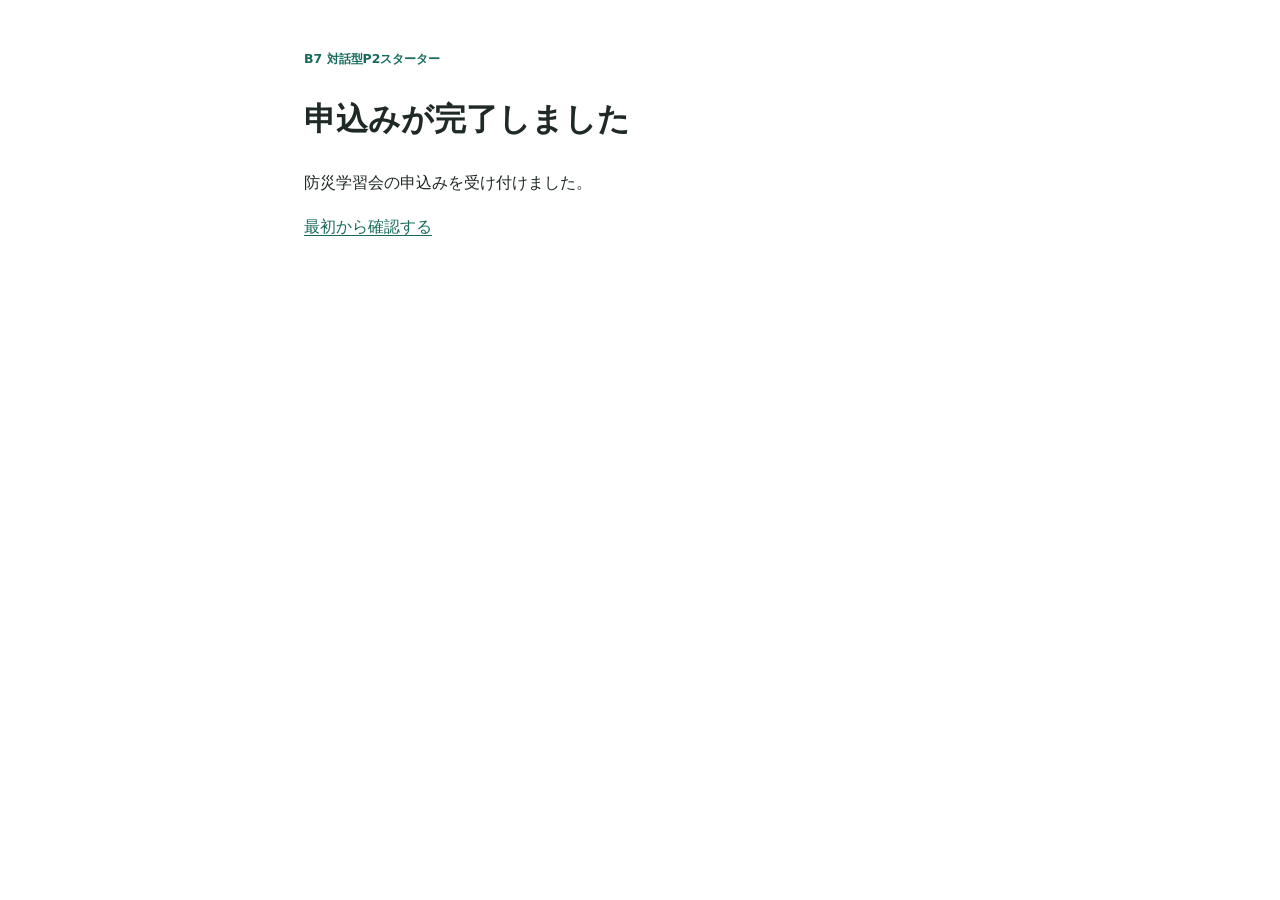
<file: site/activities/b7_keyboard_complete.html>
<!doctype html>
<html lang="ja">
<head>
  <meta charset="utf-8">
  <meta name="viewport" content="width=device-width, initial-scale=1">
  <meta name="color-scheme" content="light">
  <title>B7 キーボード確認スターター: 完了</title>
  <link rel="stylesheet" href="../assets/styles.css">
</head>
<body class="activity-page">
  <main id="activity-content" class="activity-layout">
    <p class="section-kicker">B7 対話型P2スターター</p>
    <h1>申込みが完了しました</h1>
    <p role="status">防災学習会の申込みを受け付けました。</p>
    <p><a href="b7_keyboard_start.html">最初から確認する</a></p>
  </main>
</body>
</html>
</file>
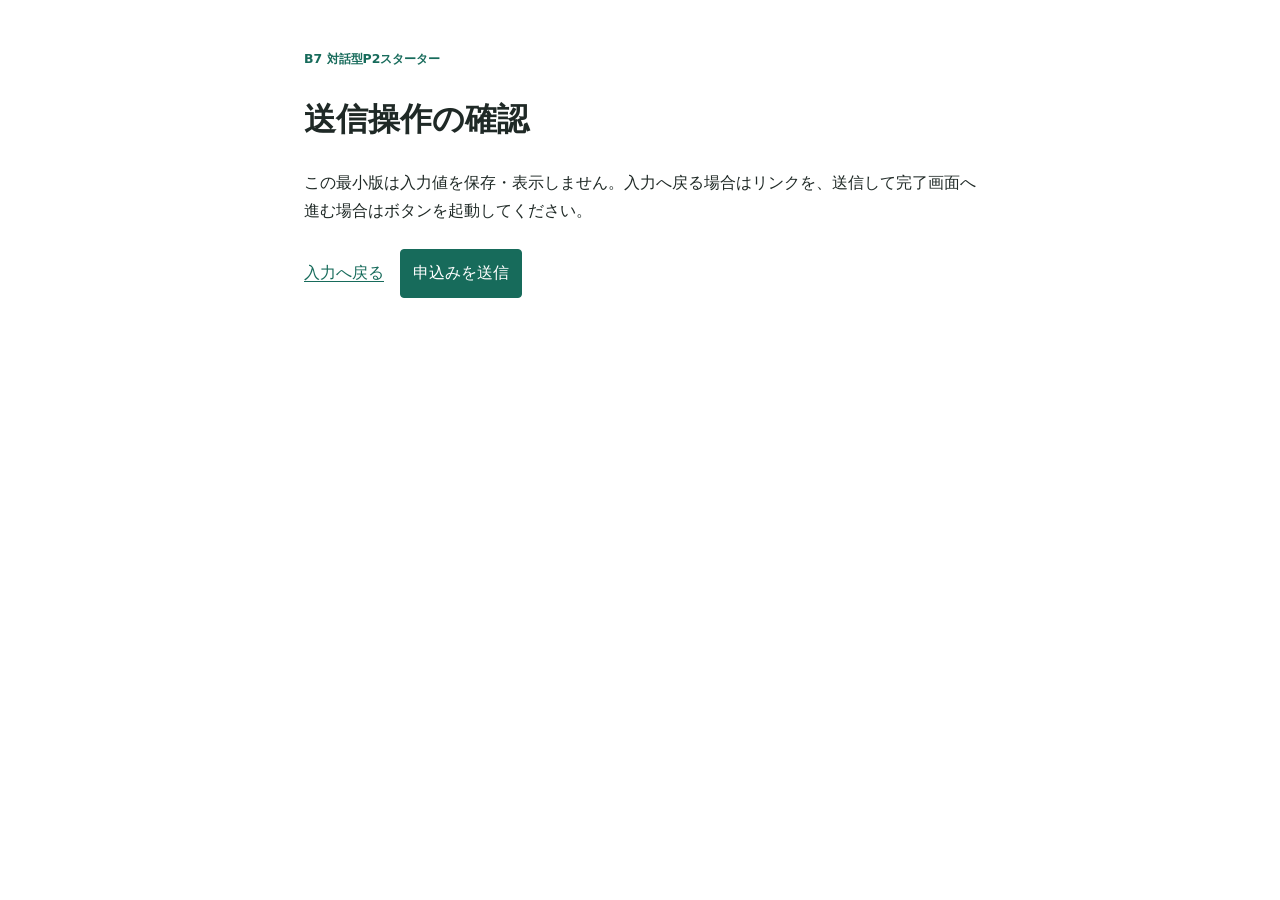
<file: site/activities/b7_keyboard_confirm.html>
<!doctype html>
<html lang="ja">
<head>
  <meta charset="utf-8">
  <meta name="viewport" content="width=device-width, initial-scale=1">
  <meta name="color-scheme" content="light">
  <title>B7 キーボード確認スターター: 送信操作</title>
  <link rel="stylesheet" href="../assets/styles.css">
</head>
<body class="activity-page">
  <main id="activity-content" class="activity-layout">
    <p class="section-kicker">B7 対話型P2スターター</p>
    <h1>送信操作の確認</h1>
    <p>この最小版は入力値を保存・表示しません。入力へ戻る場合はリンクを、送信して完了画面へ進む場合はボタンを起動してください。</p>
    <div class="activity-actions">
      <a class="activity-secondary-action" href="b7_keyboard_start.html">入力へ戻る</a>
      <form action="b7_keyboard_complete.html" method="get">
        <button type="submit">申込みを送信</button>
      </form>
    </div>
  </main>
</body>
</html>
</file>
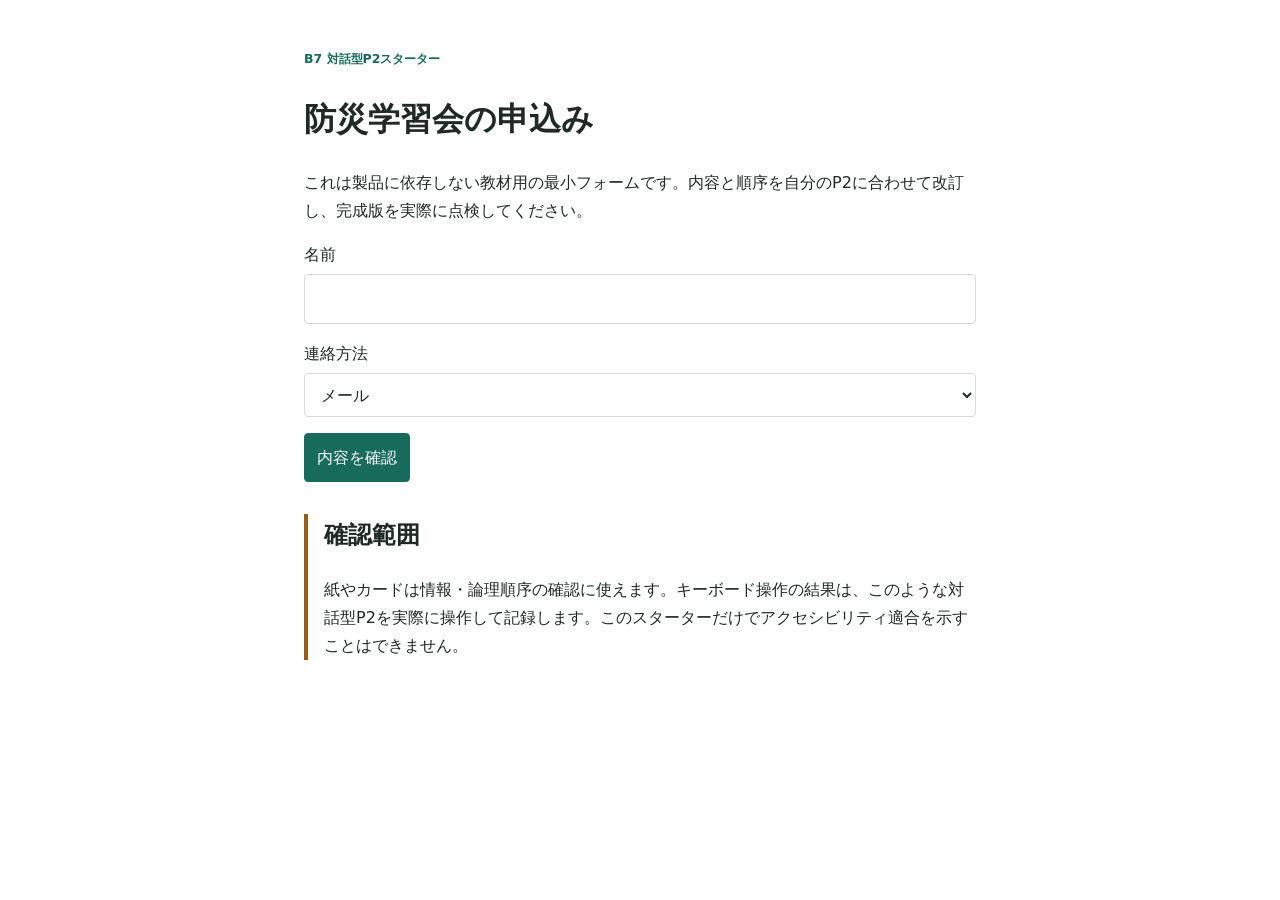
<file: site/activities/b7_keyboard_start.html>
<!doctype html>
<html lang="ja">
<head>
  <meta charset="utf-8">
  <meta name="viewport" content="width=device-width, initial-scale=1">
  <meta name="color-scheme" content="light">
  <title>B7 キーボード確認スターター: 入力</title>
  <link rel="stylesheet" href="../assets/styles.css">
</head>
<body class="activity-page">
  <main id="activity-content" class="activity-layout">
    <p class="section-kicker">B7 対話型P2スターター</p>
    <h1>防災学習会の申込み</h1>
    <p>これは製品に依存しない教材用の最小フォームです。内容と順序を自分のP2に合わせて改訂し、完成版を実際に点検してください。</p>
    <form action="b7_keyboard_confirm.html" method="get">
      <div class="activity-field">
        <label for="participant-name">名前</label>
        <input id="participant-name" name="participant-name" autocomplete="name" required>
      </div>
      <div class="activity-field">
        <label for="contact-method">連絡方法</label>
        <select id="contact-method" name="contact-method">
          <option value="email">メール</option>
          <option value="phone">電話</option>
        </select>
      </div>
      <button type="submit">内容を確認</button>
    </form>
    <aside class="activity-note" aria-labelledby="test-boundary-title">
      <h2 id="test-boundary-title">確認範囲</h2>
      <p>紙やカードは情報・論理順序の確認に使えます。キーボード操作の結果は、このような対話型P2を実際に操作して記録します。このスターターだけでアクセシビリティ適合を示すことはできません。</p>
    </aside>
  </main>
</body>
</html>
</file>
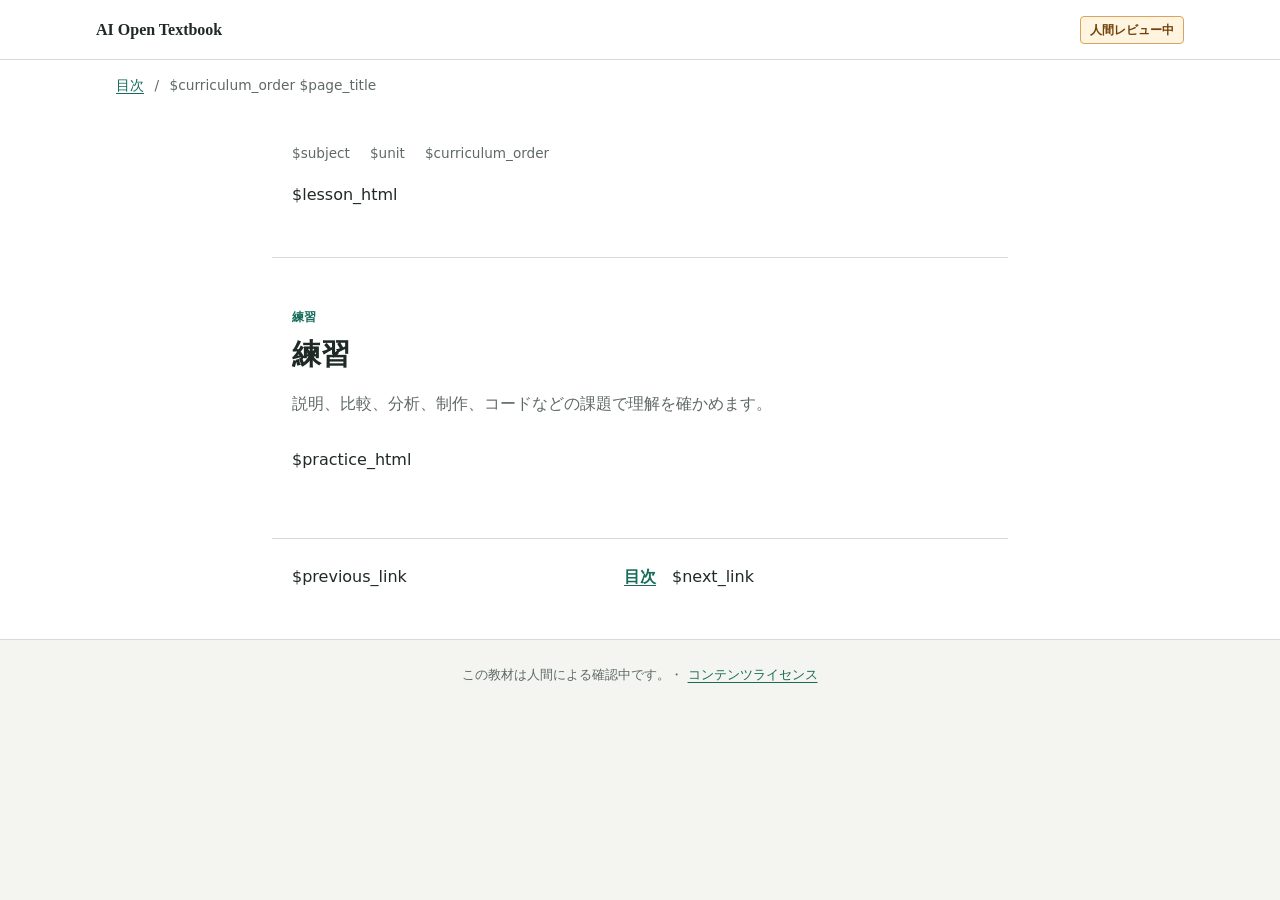
<file: site/templates/learner.html>
<!doctype html>
<html lang="ja">
<head>
  <meta charset="utf-8">
  <meta name="viewport" content="width=device-width, initial-scale=1">
  <meta name="color-scheme" content="light">
  <title>$curriculum_order $page_title | 情報I</title>
  <link rel="stylesheet" href="../assets/styles.css">
</head>
<body class="lesson-page">
  <a class="skip-link" href="#lesson-content">本文へ移動</a>
  <header class="site-header">
    <a class="site-name" href="../index.html">AI Open Textbook</a>
    <span class="review-state">人間レビュー中</span>
  </header>
  <nav class="breadcrumb" aria-label="パンくずリスト">
    <a href="../index.html">目次</a><span aria-hidden="true">/</span><span>$curriculum_order $page_title</span>
  </nav>
  <main id="lesson-content">
    <div class="lesson-meta" aria-label="教材情報">
      <span>$subject</span><span>$unit</span><span>$curriculum_order</span>
    </div>
    <article class="lesson-article">$lesson_html</article>
    <section class="practice-section" aria-labelledby="practice-title">
      <div class="section-heading">
        <p class="section-kicker">練習</p>
        <h2 id="practice-title">練習</h2>
        <p>説明、比較、分析、制作、コードなどの課題で理解を確かめます。</p>
      </div>
      $practice_html
    </section>
    <nav class="lesson-navigation" aria-label="レッスンナビゲーション">
      $previous_link
      <a class="contents-return" href="../index.html">目次</a>
      $next_link
    </nav>
  </main>
  <footer class="site-footer">この教材は人間による確認中です。・ <a href="../LICENSE-CONTENT-CC-BY-4.0.txt">コンテンツライセンス</a></footer>
</body>
</html>
</file>
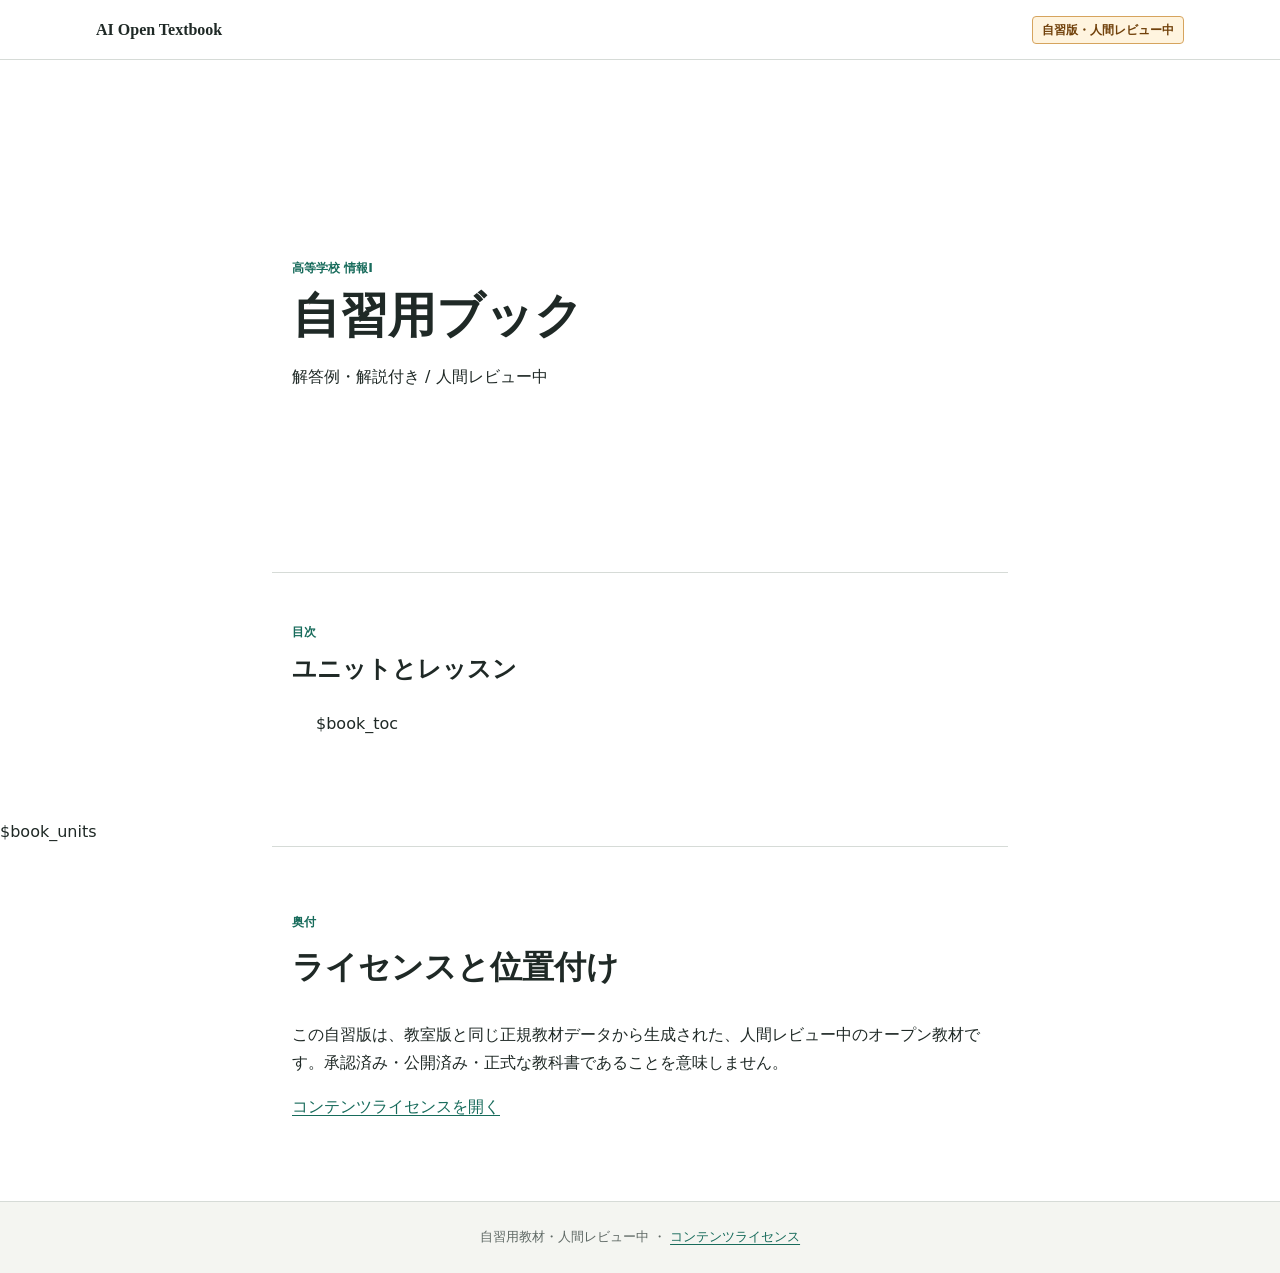
<file: site/templates/self-study-book.html>
<!doctype html>
<html lang="ja">
<head>
  <meta charset="utf-8">
  <meta name="viewport" content="width=device-width, initial-scale=1">
  <meta name="color-scheme" content="light">
  <title>情報I 自習用ブック</title>
  <link rel="stylesheet" href="../assets/styles.css">
</head>
<body class="book-page self-study-book">
  <a class="skip-link" href="#book-content">本文へ移動</a>
  <header class="site-header">
    <a class="site-name" href="index.html">AI Open Textbook</a>
    <span class="review-state">自習版・人間レビュー中</span>
  </header>
  <main id="book-content">
    <header class="book-cover">
      <p class="subject-label">高等学校 情報I</p>
      <h1>自習用ブック</h1>
      <p>解答例・解説付き / 人間レビュー中</p>
    </header>
    <nav class="book-toc" aria-labelledby="book-toc-title">
      <p class="section-kicker">目次</p>
      <h2 id="book-toc-title">ユニットとレッスン</h2>
      <ol>$book_toc</ol>
    </nav>
    <div class="book-units">$book_units</div>
    <section class="book-imprint" id="book-imprint" aria-labelledby="book-imprint-title">
      <p class="section-kicker">奥付</p>
      <h2 id="book-imprint-title">ライセンスと位置付け</h2>
      <p>この自習版は、教室版と同じ正規教材データから生成された、人間レビュー中のオープン教材です。承認済み・公開済み・正式な教科書であることを意味しません。</p>
      <p><a href="../LICENSE-CONTENT-CC-BY-4.0.txt">コンテンツライセンスを開く</a></p>
    </section>
  </main>
  <footer class="site-footer">自習用教材・人間レビュー中 ・ <a href="../LICENSE-CONTENT-CC-BY-4.0.txt">コンテンツライセンス</a></footer>
</body>
</html>
</file>
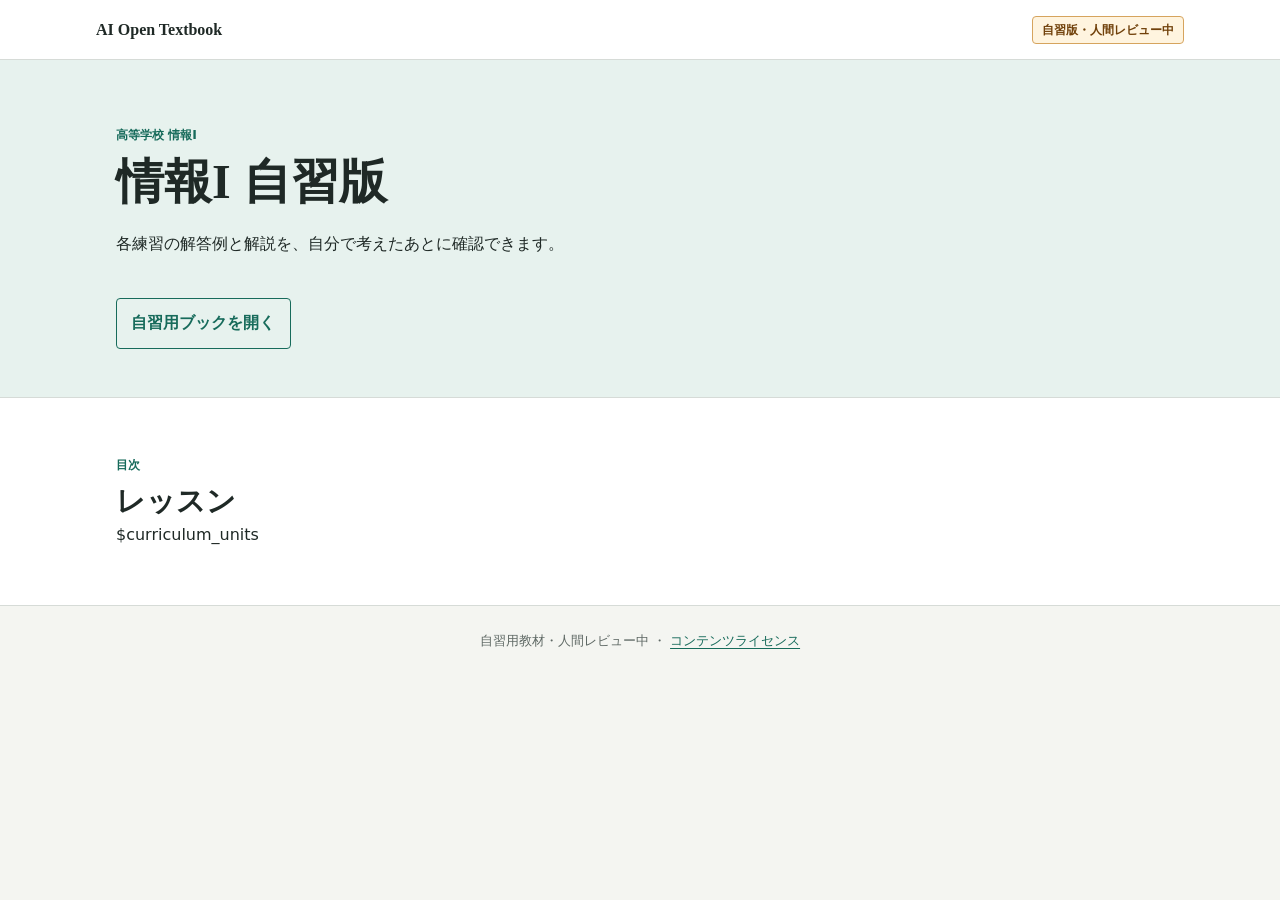
<file: site/templates/self-study-index.html>
<!doctype html>
<html lang="ja">
<head>
  <meta charset="utf-8">
  <meta name="viewport" content="width=device-width, initial-scale=1">
  <meta name="color-scheme" content="light">
  <title>情報I 自習版</title>
  <link rel="stylesheet" href="../assets/styles.css">
</head>
<body class="contents-page self-study-page">
  <a class="skip-link" href="#main">本文へ移動</a>
  <header class="site-header">
    <a class="site-name" href="../index.html">AI Open Textbook</a>
    <span class="review-state">自習版・人間レビュー中</span>
  </header>
  <main id="main">
    <section class="title-band" aria-labelledby="contents-title">
      <div class="title-band-inner">
        <p class="subject-label">高等学校 情報I</p>
        <h1 id="contents-title">情報I 自習版</h1>
        <p>各練習の解答例と解説を、自分で考えたあとに確認できます。</p>
        <a class="book-link" href="book.html">自習用ブックを開く</a>
      </div>
    </section>
    <section class="contents-section" aria-labelledby="lesson-list-title">
      <div class="wide-container">
        <p class="section-kicker">目次</p>
        <h2 id="lesson-list-title">レッスン</h2>
        <div class="curriculum-units">$curriculum_units</div>
      </div>
    </section>
  </main>
  <footer class="site-footer">自習用教材・人間レビュー中 ・ <a href="../LICENSE-CONTENT-CC-BY-4.0.txt">コンテンツライセンス</a></footer>
</body>
</html>
</file>
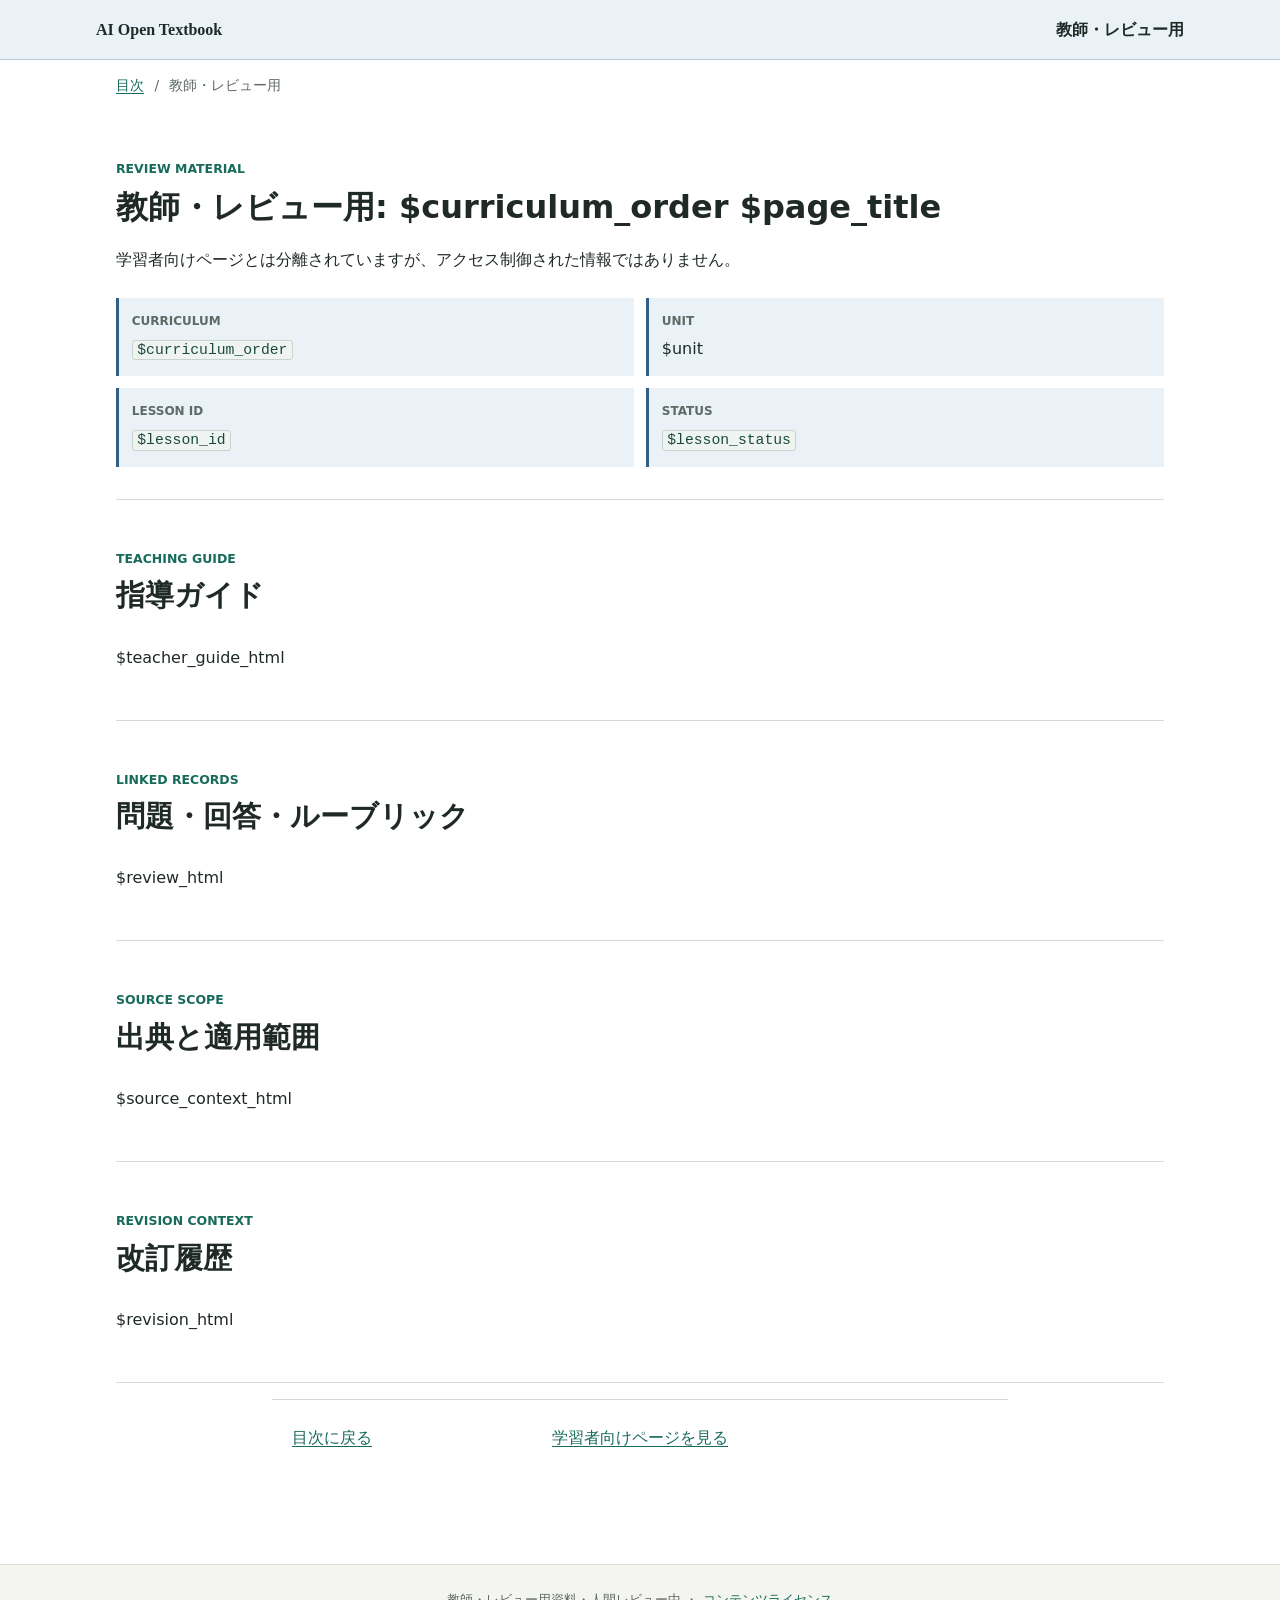
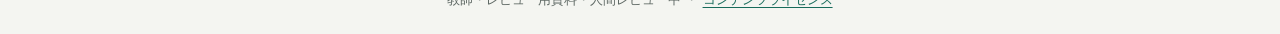
<file: site/templates/teacher.html>
<!doctype html>
<html lang="ja">
<head>
  <meta charset="utf-8">
  <meta name="viewport" content="width=device-width, initial-scale=1">
  <meta name="color-scheme" content="light">
  <title>教師・レビュー用: $curriculum_order $page_title</title>
  <link rel="stylesheet" href="../assets/styles.css">
</head>
<body class="teacher-page">
  <a class="skip-link" href="#teacher-content">本文へ移動</a>
  <header class="site-header teacher-header">
    <a class="site-name" href="../index.html">AI Open Textbook</a>
    <strong>教師・レビュー用</strong>
  </header>
  <nav class="breadcrumb" aria-label="パンくずリスト">
    <a href="../index.html">目次</a><span aria-hidden="true">/</span><span>教師・レビュー用</span>
  </nav>
  <main id="teacher-content" class="teacher-layout">
    <aside class="teacher-notice" aria-labelledby="teacher-notice-title">
      <p class="section-kicker">Review material</p>
      <h1 id="teacher-notice-title">教師・レビュー用: $curriculum_order $page_title</h1>
      <p>学習者向けページとは分離されていますが、アクセス制御された情報ではありません。</p>
      <dl class="metadata-list">
        <div><dt>Curriculum</dt><dd><code>$curriculum_order</code></dd></div>
        <div><dt>Unit</dt><dd>$unit</dd></div>
        <div><dt>Lesson ID</dt><dd><code>$lesson_id</code></dd></div>
        <div><dt>Status</dt><dd><code>$lesson_status</code></dd></div>
      </dl>
    </aside>
    <section class="teacher-section" aria-labelledby="guide-title">
      <div class="section-heading"><p class="section-kicker">Teaching guide</p><h2 id="guide-title">指導ガイド</h2></div>
      <div class="teacher-copy">$teacher_guide_html</div>
    </section>
    <section class="teacher-section" aria-labelledby="records-title">
      <div class="section-heading"><p class="section-kicker">Linked records</p><h2 id="records-title">問題・回答・ルーブリック</h2></div>
      $review_html
    </section>
    <section class="teacher-section" aria-labelledby="sources-title">
      <div class="section-heading"><p class="section-kicker">Source scope</p><h2 id="sources-title">出典と適用範囲</h2></div>
      $source_context_html
    </section>
    <section class="teacher-section" aria-labelledby="revisions-title">
      <div class="section-heading"><p class="section-kicker">Revision context</p><h2 id="revisions-title">改訂履歴</h2></div>
      $revision_html
    </section>
    <nav class="lesson-navigation" aria-label="レビューナビゲーション">
      <a href="../index.html">目次に戻る</a>
      <a href="$learner_href">学習者向けページを見る</a>
    </nav>
  </main>
  <footer class="site-footer">教師・レビュー用資料・人間レビュー中 ・ <a href="../LICENSE-CONTENT-CC-BY-4.0.txt">コンテンツライセンス</a></footer>
</body>
</html>
</file>
<file: site/assets/styles.css>
:root {
  color-scheme: light;
  --paper: #ffffff;
  --canvas: #f4f5f1;
  --ink: #1f2926;
  --muted: #5f6965;
  --line: #d6dbd7;
  --green: #176b5b;
  --green-soft: #e7f2ee;
  --blue: #315f86;
  --blue-soft: #eaf1f7;
  --amber: #9a5b12;
  --amber-soft: #fff4df;
  --code: #17221f;
  --code-ink: #eff7f3;
  --measure: 46rem;
  --wide: 68rem;
}

* {
  box-sizing: border-box;
}

html {
  background: var(--canvas);
  color: var(--ink);
  font-family: "Yu Gothic", "Hiragino Kaku Gothic ProN", "Noto Sans JP", system-ui, sans-serif;
  font-size: 16px;
  letter-spacing: 0;
  line-height: 1.75;
  scroll-behavior: smooth;
}

body {
  margin: 0;
  background: var(--paper);
}

a {
  color: var(--green);
  text-decoration-thickness: 0.08em;
  text-underline-offset: 0.2em;
}

a:hover {
  color: #0d4f43;
}

:focus-visible {
  outline: 3px solid #d48a22;
  outline-offset: 4px;
}

.activity-page {
  min-height: 100vh;
  padding: clamp(1.25rem, 4vw, 3rem);
}

.activity-layout {
  width: min(100%, 42rem);
  margin: 0 auto;
}

.activity-field {
  display: grid;
  gap: 0.35rem;
  margin: 1rem 0;
}

.activity-field input,
.activity-field select,
.activity-page button {
  min-height: 2.75rem;
  border: 1px solid var(--line);
  border-radius: 4px;
  padding: 0.6rem 0.75rem;
  color: var(--ink);
  background: var(--paper);
  font: inherit;
}

.activity-page button {
  border-color: var(--green);
  background: var(--green);
  color: #ffffff;
  cursor: pointer;
}

.activity-actions {
  display: flex;
  flex-wrap: wrap;
  align-items: center;
  gap: 1rem;
  margin: 1.5rem 0;
}

.activity-note {
  margin-top: 2rem;
  border-left: 4px solid var(--amber);
  padding-left: 1rem;
}

.skip-link {
  position: fixed;
  left: 1rem;
  top: 1rem;
  z-index: 20;
  padding: 0.6rem 0.9rem;
  background: var(--ink);
  color: #fff;
  transform: translateY(-180%);
}

.skip-link:focus {
  transform: translateY(0);
}

.site-header {
  min-height: 3.75rem;
  padding: 0.75rem max(1.25rem, calc((100% - var(--wide)) / 2));
  border-bottom: 1px solid var(--line);
  display: flex;
  align-items: center;
  justify-content: space-between;
  gap: 1rem;
  background: var(--paper);
}

.site-name {
  color: var(--ink);
  font-family: Georgia, "Yu Mincho", serif;
  font-weight: 700;
  text-decoration: none;
}

.review-state,
.status-badge {
  display: inline-flex;
  align-items: center;
  min-height: 1.75rem;
  padding: 0.1rem 0.55rem;
  border: 1px solid #d6a45e;
  border-radius: 4px;
  background: var(--amber-soft);
  color: #71410b;
  font-size: 0.78rem;
  font-weight: 700;
  white-space: nowrap;
}

.breadcrumb {
  max-width: var(--wide);
  margin: 0 auto;
  padding: 0.8rem 1.25rem;
  display: flex;
  gap: 0.65rem;
  color: var(--muted);
  font-size: 0.86rem;
}

.title-band {
  border-bottom: 1px solid var(--line);
  background: var(--green-soft);
}

.title-band-inner {
  max-width: var(--wide);
  min-height: 20rem;
  margin: 0 auto;
  padding: 4rem 1.25rem 3rem;
  display: flex;
  flex-direction: column;
  justify-content: center;
}

.subject-label,
.section-kicker {
  margin: 0 0 0.35rem;
  color: var(--green);
  font-size: 0.78rem;
  font-weight: 800;
  text-transform: uppercase;
}

.title-band h1 {
  max-width: 16ch;
  margin: 0;
  font-family: Georgia, "Yu Mincho", serif;
  font-size: 3rem;
  line-height: 1.3;
}

.title-band p:last-child {
  max-width: 38rem;
  margin: 1.25rem 0 0;
  color: #37443f;
  font-size: 1.08rem;
}

.book-link {
  width: fit-content;
  margin-top: 1.5rem;
  padding: 0.65rem 0.9rem;
  border: 1px solid var(--green);
  border-radius: 4px;
  font-weight: 700;
  text-decoration: none;
}

.edition-links {
  display: flex;
  flex-wrap: wrap;
  gap: 0.75rem;
}

.book-link.secondary {
  border-color: var(--ink);
}

.wide-container {
  max-width: var(--wide);
  margin: 0 auto;
  padding: 3.5rem 1.25rem;
}

.wide-container h2,
.section-heading h2 {
  margin: 0;
  font-size: 1.8rem;
  line-height: 1.4;
}

.contents-list {
  margin: 2rem 0 0;
  padding: 0;
  list-style: none;
  border-top: 1px solid var(--line);
}

.curriculum-unit + .curriculum-unit {
  margin-top: 3.5rem;
}

.curriculum-unit h2 {
  margin: 0;
  font-size: 1.55rem;
}

.contents-item {
  border-bottom: 1px solid var(--line);
}

.contents-item a {
  min-height: 7.5rem;
  padding: 1.4rem 0;
  display: grid;
  grid-template-columns: 7rem 1fr auto;
  align-items: center;
  gap: 1.5rem;
  color: var(--ink);
  text-decoration: none;
}

.contents-item a:hover strong {
  color: var(--green);
}

.contents-item strong {
  font-size: 1.3rem;
}

.contents-item span:last-child {
  color: var(--muted);
}

.lesson-number {
  color: var(--green);
  font-family: ui-monospace, "Cascadia Code", monospace;
  font-size: 0.82rem;
  font-weight: 700;
}

.teacher-access {
  border-top: 1px solid var(--line);
  background: var(--blue-soft);
}

.teacher-access p:not(.section-kicker) {
  max-width: 42rem;
}

.teacher-index {
  margin-top: 2rem;
}

.teacher-index-unit + .teacher-index-unit {
  margin-top: 2rem;
}

.teacher-index-unit h3 {
  margin-bottom: 0.5rem;
}

.teacher-index-unit ul {
  margin: 0;
  padding-left: 1.25rem;
}

.teacher-index-unit li {
  margin: 0.45rem 0;
}

.teacher-index-unit a span {
  display: inline-block;
  min-width: 2.5rem;
  font-family: ui-monospace, "Cascadia Code", monospace;
  font-size: 0.82rem;
}

.lesson-meta {
  max-width: var(--measure);
  margin: 2rem auto 0;
  padding: 0 1.25rem 1rem;
  display: flex;
  flex-wrap: wrap;
  gap: 0.5rem 1.25rem;
  color: var(--muted);
  font-size: 0.85rem;
}

.lesson-article,
.practice-section,
.lesson-navigation {
  max-width: var(--measure);
  margin-right: auto;
  margin-left: auto;
  padding-right: 1.25rem;
  padding-left: 1.25rem;
}

.lesson-article {
  padding-bottom: 3rem;
}

.lesson-article h1,
.teacher-copy h1 {
  margin: 0 0 2rem;
  font-family: Georgia, "Yu Mincho", serif;
  font-size: 2.5rem;
  line-height: 1.35;
}

.lesson-article h2,
.teacher-copy h2 {
  margin: 3.2rem 0 1rem;
  padding-bottom: 0.55rem;
  border-bottom: 2px solid var(--green);
  font-size: 1.55rem;
  line-height: 1.45;
}

.lesson-article h3,
.teacher-copy h3 {
  margin: 2rem 0 0.7rem;
  font-size: 1.18rem;
  line-height: 1.5;
}

.lesson-article p,
.lesson-article li,
.teacher-copy p,
.teacher-copy li {
  overflow-wrap: anywhere;
}

.lesson-article img,
.teacher-copy img,
.practice-item img {
  display: block;
  width: auto;
  max-width: 100%;
  height: auto;
  margin: 1.5rem auto;
}

.lesson-article code:not(pre code),
.teacher-copy code:not(pre code),
.practice-item code:not(pre code),
.metadata-list code,
.record-id code {
  padding: 0.08rem 0.28rem;
  border: 1px solid #c9d3ce;
  border-radius: 3px;
  background: #f0f4f1;
  color: #194a40;
  font-family: ui-monospace, "Cascadia Code", "SFMono-Regular", monospace;
  font-size: 0.92em;
  overflow-wrap: anywhere;
}

pre {
  max-width: 100%;
  margin: 1.25rem 0;
  padding: 1.1rem 1.2rem;
  border-radius: 6px;
  overflow-x: auto;
  background: var(--code);
  color: var(--code-ink);
  line-height: 1.6;
  tab-size: 4;
}

pre code {
  font-family: ui-monospace, "Cascadia Code", "SFMono-Regular", monospace;
  font-size: 0.92rem;
}

.practice-section {
  padding-top: 3rem;
  padding-bottom: 3rem;
  border-top: 1px solid var(--line);
}

.section-heading {
  margin-bottom: 1.75rem;
}

.section-heading > p:last-child {
  margin-bottom: 0;
  color: var(--muted);
}

.practice-item {
  margin: 1.5rem 0;
  padding: 1.5rem;
  border: 1px solid var(--line);
  border-left: 5px solid var(--green);
  border-radius: 6px;
  background: var(--paper);
}

.practice-item h3 {
  margin: 0 0 0.8rem;
  font-size: 1.18rem;
}

.answer-space {
  min-height: 3rem;
  margin-top: 1.4rem;
  border-bottom: 1px dashed #aab5b0;
}

.answer-reveal {
  margin-top: 1.25rem;
  border: 1px solid var(--line);
  border-radius: 6px;
  background: #f7faf8;
}

.hint-reveal {
  margin-top: 0.85rem;
  border-left: 4px solid var(--blue);
  background: var(--blue-soft);
}

.hint-reveal summary {
  padding: 0.7rem 0.9rem;
  color: #244c6e;
  font-weight: 700;
  cursor: pointer;
}

.hint-body {
  padding: 0 0.9rem 0.8rem;
}

.hint-body > :last-child {
  margin-bottom: 0;
}

.success-criteria {
  margin-top: 1.25rem;
  padding: 1rem;
  border-left: 4px solid var(--amber);
  background: var(--amber-soft);
}

.success-criteria h4 {
  margin: 0 0 0.45rem;
  font-size: 1rem;
}

.success-criteria ul {
  margin: 0;
  padding-left: 1.25rem;
}

.answer-reveal summary {
  padding: 0.85rem 1rem;
  color: var(--green);
  font-weight: 700;
  cursor: pointer;
}

.answer-reveal summary:focus-visible {
  outline: 3px solid var(--blue);
  outline-offset: 3px;
}

.answer-feedback {
  padding: 0 1rem 1rem;
  border-top: 1px solid var(--line);
}

.answer-feedback h4 {
  margin: 1rem 0 0.45rem;
  font-size: 1rem;
}

.answer-feedback pre {
  margin-top: 0.45rem;
}

.post-answer-retry {
  margin-top: 0.85rem;
  padding: 0.9rem 1rem;
  border-left: 4px solid var(--green);
  background: #eef7f1;
}

.canonical-answer-prose {
  overflow-wrap: anywhere;
}

.canonical-answer-prose > :last-child {
  margin-bottom: 0;
}

.lesson-navigation {
  margin-top: 1rem;
  padding-top: 1.5rem;
  padding-bottom: 3rem;
  border-top: 1px solid var(--line);
  display: grid;
  grid-template-columns: minmax(0, 1fr) auto minmax(0, 1fr);
  align-items: center;
  gap: 1rem;
}

.lesson-nav-link {
  min-width: 0;
  display: flex;
  flex-direction: column;
  text-decoration: none;
}

.lesson-nav-link span {
  color: var(--muted);
  font-size: 0.75rem;
}

.lesson-nav-link strong {
  overflow-wrap: anywhere;
}

.lesson-nav-link.next {
  text-align: right;
}

.contents-return {
  font-weight: 700;
}

.book-cover,
.book-toc,
.book-unit-heading,
.book-lesson {
  max-width: var(--measure);
  margin-right: auto;
  margin-left: auto;
  padding-right: 1.25rem;
  padding-left: 1.25rem;
}

.book-cover {
  min-height: 32rem;
  padding-top: 7rem;
  padding-bottom: 5rem;
  display: flex;
  flex-direction: column;
  justify-content: center;
}

.book-cover h1 {
  margin: 0;
  font-family: Georgia, "Yu Mincho", serif;
  font-size: 3rem;
  line-height: 1.3;
}

.book-toc {
  padding-top: 3rem;
  padding-bottom: 4rem;
  border-top: 1px solid var(--line);
}

.book-toc h2 {
  margin-top: 0;
}

.book-toc > ol {
  padding-left: 1.5rem;
}

.book-toc li {
  margin: 0.5rem 0;
}

.book-unit-heading {
  padding-top: 4rem;
  padding-bottom: 2rem;
  border-top: 1px solid var(--line);
}

.book-unit-heading p {
  margin: 0;
  color: var(--green);
  font-weight: 800;
}

.book-unit-heading h2 {
  margin: 0.35rem 0 0;
  font-family: Georgia, "Yu Mincho", serif;
  font-size: 2rem;
}

.book-lesson {
  padding-top: 2rem;
  padding-bottom: 4rem;
}

.book-lesson-meta {
  margin-bottom: 1rem;
  color: var(--muted);
  font-size: 0.85rem;
}

.book-lesson-meta p {
  margin: 0;
}

.book-lesson .lesson-article,
.book-lesson .practice-section {
  max-width: none;
  padding-right: 0;
  padding-left: 0;
}

.teacher-header {
  border-bottom-color: #b9cbd9;
  background: var(--blue-soft);
}

.teacher-layout {
  max-width: var(--wide);
  margin: 0 auto;
  padding: 1.5rem 1.25rem 4rem;
}

.teacher-notice {
  padding: 1.5rem 0 2rem;
  border-bottom: 1px solid var(--line);
}

.teacher-notice h1 {
  margin: 0;
  font-size: 2rem;
  line-height: 1.4;
}

.metadata-list {
  margin: 1.5rem 0 0;
  display: grid;
  grid-template-columns: repeat(2, minmax(0, 1fr));
  gap: 0.75rem;
}

.metadata-list div {
  min-width: 0;
  padding: 0.8rem;
  border-left: 3px solid var(--blue);
  background: var(--blue-soft);
}

.metadata-list dt {
  color: var(--muted);
  font-size: 0.75rem;
  font-weight: 700;
  text-transform: uppercase;
}

.metadata-list dd {
  margin: 0.2rem 0 0;
}

.teacher-section {
  padding: 3rem 0;
  border-bottom: 1px solid var(--line);
}

.source-context-list {
  display: grid;
  gap: 1rem;
  padding-left: 1.25rem;
}

.source-context-list li {
  padding-left: 0.25rem;
}

.source-context-meta {
  display: flex;
  flex-wrap: wrap;
  gap: 0.35rem 1rem;
  margin: 0.35rem 0;
  color: var(--muted);
  font-size: 0.92rem;
}

.source-context-note {
  margin: 0.35rem 0 0;
}

.source-bibliography {
  display: grid;
  gap: 0.85rem;
  padding-left: 1.4rem;
}

.source-bibliography li {
  padding-left: 0.25rem;
  break-inside: avoid;
}

.book-imprint {
  max-width: var(--measure);
  margin: 0 auto;
  padding: 4rem 1.25rem;
  border-top: 1px solid var(--line);
}

.book-imprint h2 {
  margin-top: 0;
  font-family: Georgia, "Yu Mincho", serif;
  font-size: 2rem;
}

.book-imprint h3 {
  margin-top: 2rem;
}

.teacher-copy {
  max-width: var(--measure);
}

.review-record {
  margin: 1.5rem 0 2.5rem;
  padding: 1.5rem;
  border: 1px solid var(--line);
  border-radius: 6px;
}

.review-record-header {
  display: flex;
  align-items: flex-start;
  justify-content: space-between;
  gap: 1rem;
}

.review-record-header h3 {
  margin: 0;
  font-size: 1.05rem;
  overflow-wrap: anywhere;
}

.record-id {
  margin-top: -0.35rem;
}

.review-subsection {
  margin-top: 1.5rem;
  padding-top: 1.5rem;
  border-top: 1px solid var(--line);
}

.review-subsection h4,
.review-subsection h5 {
  margin-bottom: 0.6rem;
}

.detail-list,
.rubric-list,
.revision-list {
  padding-left: 1.25rem;
}

.rubric-list li {
  margin: 0.45rem 0;
  display: flex;
  justify-content: space-between;
  gap: 1rem;
}

.table-wrap {
  max-width: 100%;
  overflow-x: auto;
}

table {
  width: 100%;
  border-collapse: collapse;
  font-size: 0.86rem;
}

th,
td {
  padding: 0.65rem;
  border: 1px solid var(--line);
  text-align: left;
  vertical-align: top;
}

th {
  background: var(--blue-soft);
}

.revision-list li {
  margin: 0.8rem 0;
  display: grid;
  grid-template-columns: 10rem 1fr;
  gap: 1rem;
}

.muted {
  color: var(--muted);
}

.site-footer {
  padding: 1.5rem;
  border-top: 1px solid var(--line);
  background: var(--canvas);
  color: var(--muted);
  text-align: center;
  font-size: 0.8rem;
}

@media (max-width: 44rem) {
  .site-header {
    padding-right: 1rem;
    padding-left: 1rem;
  }

  .title-band-inner {
    min-height: 16rem;
    padding-top: 2.8rem;
  }

  .title-band h1 {
    font-size: 2.1rem;
  }

  .lesson-article h1,
  .teacher-copy h1 {
    font-size: 1.9rem;
  }

  .contents-item a {
    min-height: 0;
    grid-template-columns: 1fr;
    gap: 0.3rem;
  }

  .contents-item span:last-child {
    font-size: 0.88rem;
  }

  .metadata-list {
    grid-template-columns: 1fr;
  }

  .practice-item,
  .review-record {
    padding: 1.1rem;
  }

  .review-record-header,
  .rubric-list li {
    align-items: flex-start;
    flex-direction: column;
  }

  .lesson-navigation {
    grid-template-columns: 1fr;
  }

  .lesson-nav-placeholder {
    display: none;
  }

  .lesson-nav-link.next {
    text-align: left;
  }

  .revision-list li {
    grid-template-columns: 1fr;
    gap: 0.25rem;
  }
}

@media print {
  @page {
    margin: 16mm 15mm;
    size: A4;
  }

  html,
  body {
    background: #fff;
    color: #000;
    font-size: 10.5pt;
  }

  .site-header,
  .breadcrumb,
  .lesson-navigation,
  .site-footer,
  .skip-link,
  .review-state {
    display: none !important;
  }

  .lesson-meta,
  .lesson-article,
  .practice-section,
  .teacher-layout,
  .book-cover,
  .book-toc,
  .book-unit-heading,
  .book-lesson,
  .book-imprint {
    max-width: none;
    margin: 0;
    padding-right: 0;
    padding-left: 0;
  }

  .self-study-book details.answer-reveal > :not(summary),
  .self-study-book details.hint-reveal > :not(summary) {
    display: block !important;
  }

  .self-study-book details.answer-reveal summary,
  .self-study-book details.hint-reveal summary {
    display: none;
  }

  .self-study-book .practice-item {
    padding: 1rem;
  }

  .self-study-book .answer-feedback {
    padding-bottom: 0.7rem;
    font-size: 10pt;
    line-height: 1.65;
  }

  .self-study-book .answer-feedback h4 {
    margin: 0.6rem 0 0.3rem;
    break-after: avoid;
  }

  .self-study-book .answer-feedback h4 + * {
    break-before: avoid;
  }

  .self-study-book .answer-feedback ul {
    break-inside: avoid;
  }

  .self-study-book .post-answer-retry {
    break-before: avoid-page;
    page-break-before: avoid;
    break-inside: avoid;
  }

  .lesson-article h2,
  .teacher-copy h2 {
    border-bottom-color: #000;
    break-after: avoid;
  }

  .lesson-article h2 + *,
  .teacher-copy h2 + * {
    break-before: avoid;
  }

  .practice-item,
  .review-record,
  pre,
  table {
    break-inside: avoid;
  }

  .practice-section {
    break-before: page;
  }

  .book-cover {
    min-height: 245mm;
    padding-top: 70mm;
    break-after: page;
  }

  .book-cover h1 {
    font-size: 28pt;
  }

  .book-toc {
    border-top: 0;
    break-after: page;
  }

  .book-unit-heading {
    padding-top: 0;
    border-top: 0;
    break-before: page;
  }

  .book-lesson {
    padding-top: 0;
    padding-bottom: 0;
    break-before: page;
  }

  .book-lesson .lesson-article h1 {
    font-size: 23pt;
    line-height: 1.25;
  }

  .book-lesson .practice-section {
    break-before: auto;
  }

  .book-imprint {
    break-before: page;
    border-top: 0;
  }

  .book-lesson a[href^="http"]::after,
  .book-imprint a[href^="http"]::after {
    content: " (" attr(href) ")";
    overflow-wrap: anywhere;
  }

  pre {
    border: 1px solid #555;
    background: #f4f4f4;
    color: #000;
    white-space: pre-wrap;
  }

  a {
    color: #000;
    text-decoration: none;
  }
}
</file>
